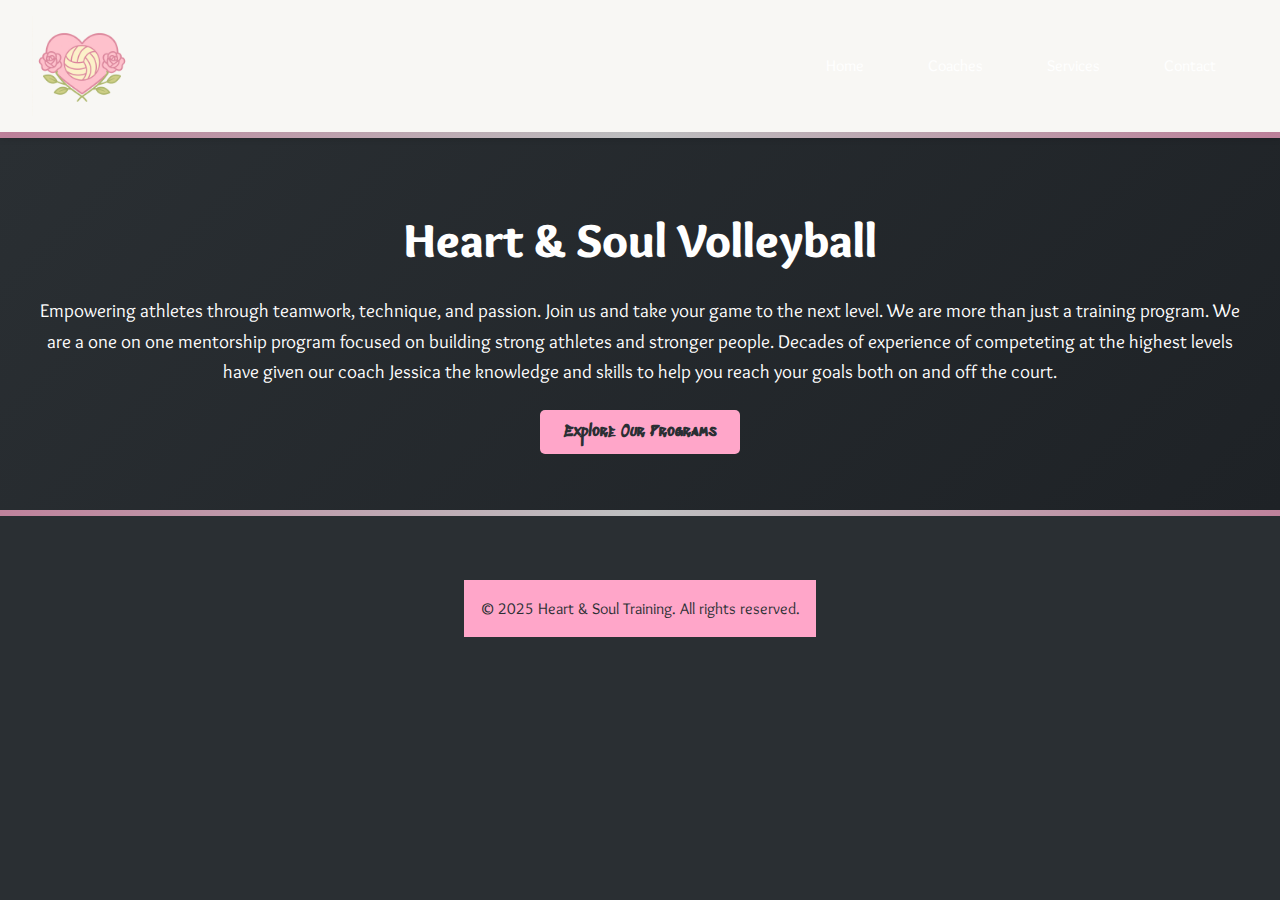
<file: index.html>
<!DOCTYPE html>
<html lang="en">
<head>
  <meta charset="UTF-8">
  <meta name="viewport" content="width=device-width, initial-scale=1.0">
  <title>Home | Heart & Soul Training</title>
  <link rel="stylesheet" href="css/styles.css">
</head>
<body>
  <header>
    <div class="logo" onclick="toggleMenu()">
      <img src="img/club_logo.png" alt="Club Logo">
      <span class="club-title"></span>
    </div>
    <nav id="dropdownMenu">
      <a href="index.html">Home</a>
      <a href="coaches.html">Coaches</a>
      <a href="services.html">Services</a>
      <a href="contact.html">Contact</a>
    </nav>
  </header>

  <hr class="section-divider">

  <main class="hero">
    <div class="hero-text">
      <h1>Heart & Soul Volleyball</h1>
      <p>
        Empowering athletes through teamwork, technique, and passion.
        Join us and take your game to the next level. We are more than
        just a training program. We are a one on one mentorship program
        focused on building strong athletes and stronger people. Decades
        of experience of competeting at the highest levels have given our
        coach Jessica the knowledge and skills to help you reach your
        goals both on and off the court.
      </p>
      <a href="services.html" class="btn-primary">Explore Our Programs</a>
    </div>
  </main>

  <hr class="section-divider">

  <footer>
    <p>&copy; 2025 Heart & Soul Training. All rights reserved.</p>
  </footer>

  <script src="js/script.js"></script>
</body>
</html>
</file>
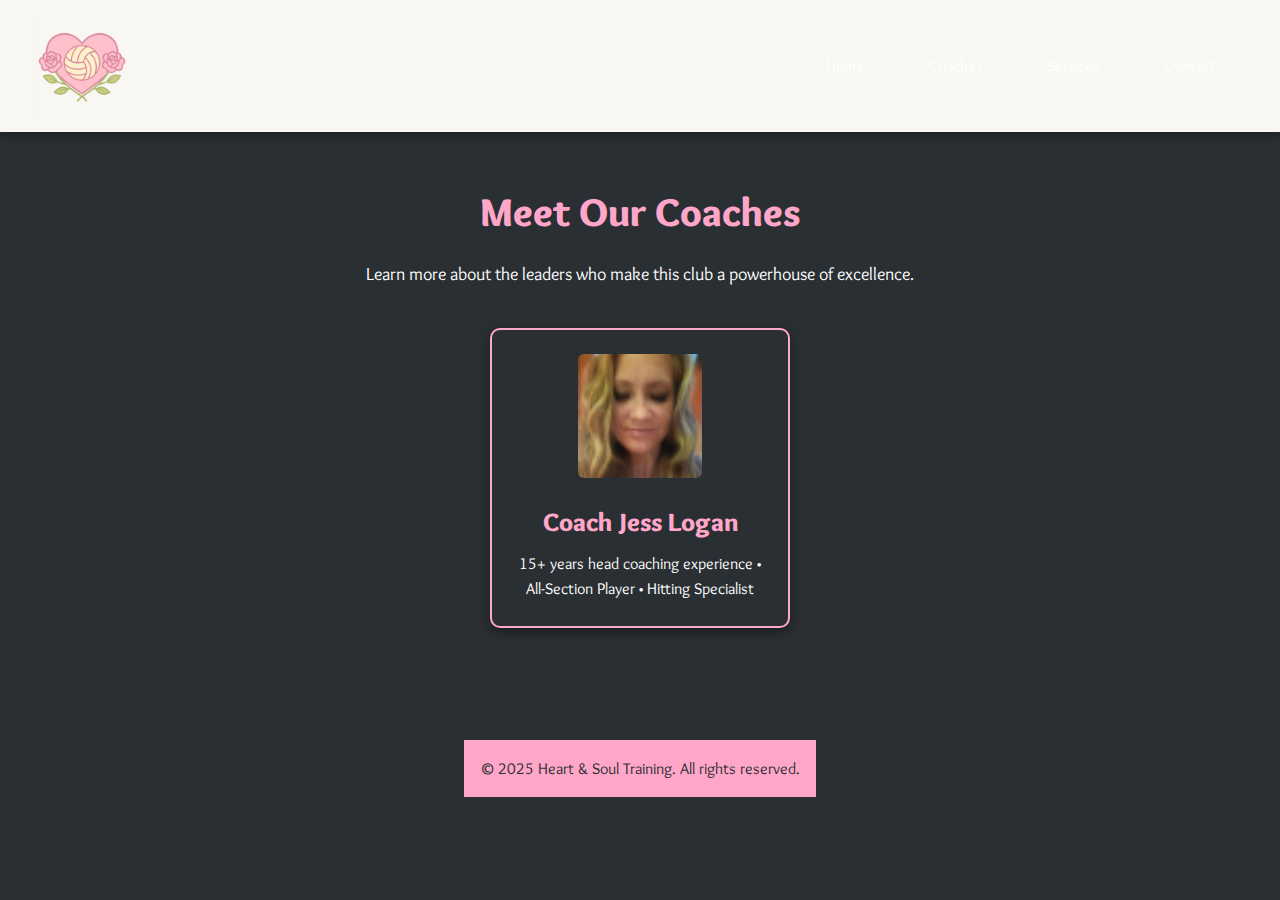
<file: coaches.html>
<!DOCTYPE html>
<html lang="en">
<head>
  <meta charset="UTF-8">
  <meta name="viewport" content="width=device-width, initial-scale=1.0">
  <title>Coaches | Heart & Soul Training</title>
  <link rel="stylesheet" href="css/styles.css">
  <link rel="stylesheet" href="css/coaches.css">
</head>
<body>
  <header>
    <div class="logo" onclick="toggleMenu()">
      <img src="img/club_logo.png" alt="Club Logo">
      <span class="club-title"></span>
    </div>
    <nav id="dropdownMenu">
      <a href="index.html">Home</a>
      <a href="coaches.html">Coaches</a>
      <a href="services.html">Services</a>
      <a href="contact.html">Contact</a>
    </nav>
  </header>

  <main class="coaches-container">
    <h2>Meet Our Coaches</h2>
    <p class="intro">
      Learn more about the leaders who make this club a powerhouse of excellence.
    </p>
    <div class="coach-cards">
      <a class="coach-card" href="coaches/coach1.html">
        <img src="img/coach1placeholder.png" alt="Coach Jess">
        <h3>Coach Jess Logan</h3>
        <p> 15+ years head coaching experience • All-Section Player • Hitting Specialist</p>
      </a>
      <!-- Coaches to come later
      <a class="coach-card" href="coaches/coach2.html">
        <img src="img/coach2placeholder.png" alt="Coach John">
        <h3>Coach John</h3>
        <p>Assistant Coach • Strength & Conditioning Specialist</p>
      </a>
      <a class="coach-card" href="coaches/coach3.html">
        <img src="img/coach3placeholder.png" alt="Coach Sarah">
        <h3>Coach Sarah</h3>
        <p>Defensive Specialist • Club Coach of the Year 2023</p>
      </a>
      <a class="coach-card" href="coaches/coach4.html">
        <img src="img/coach4placeholder.png" alt="Coach Stacey">
        <h3>Coach 4</h3>
        <p>Skills Trainer • USA Volleyball Certified</p>
      </a> -->
    </div>
  </main>

  <footer>
    <p>&copy; 2025 Heart & Soul Training. All rights reserved.</p>
  </footer>

  <script src="js/script.js"></script>
</body>
</html>
</file>
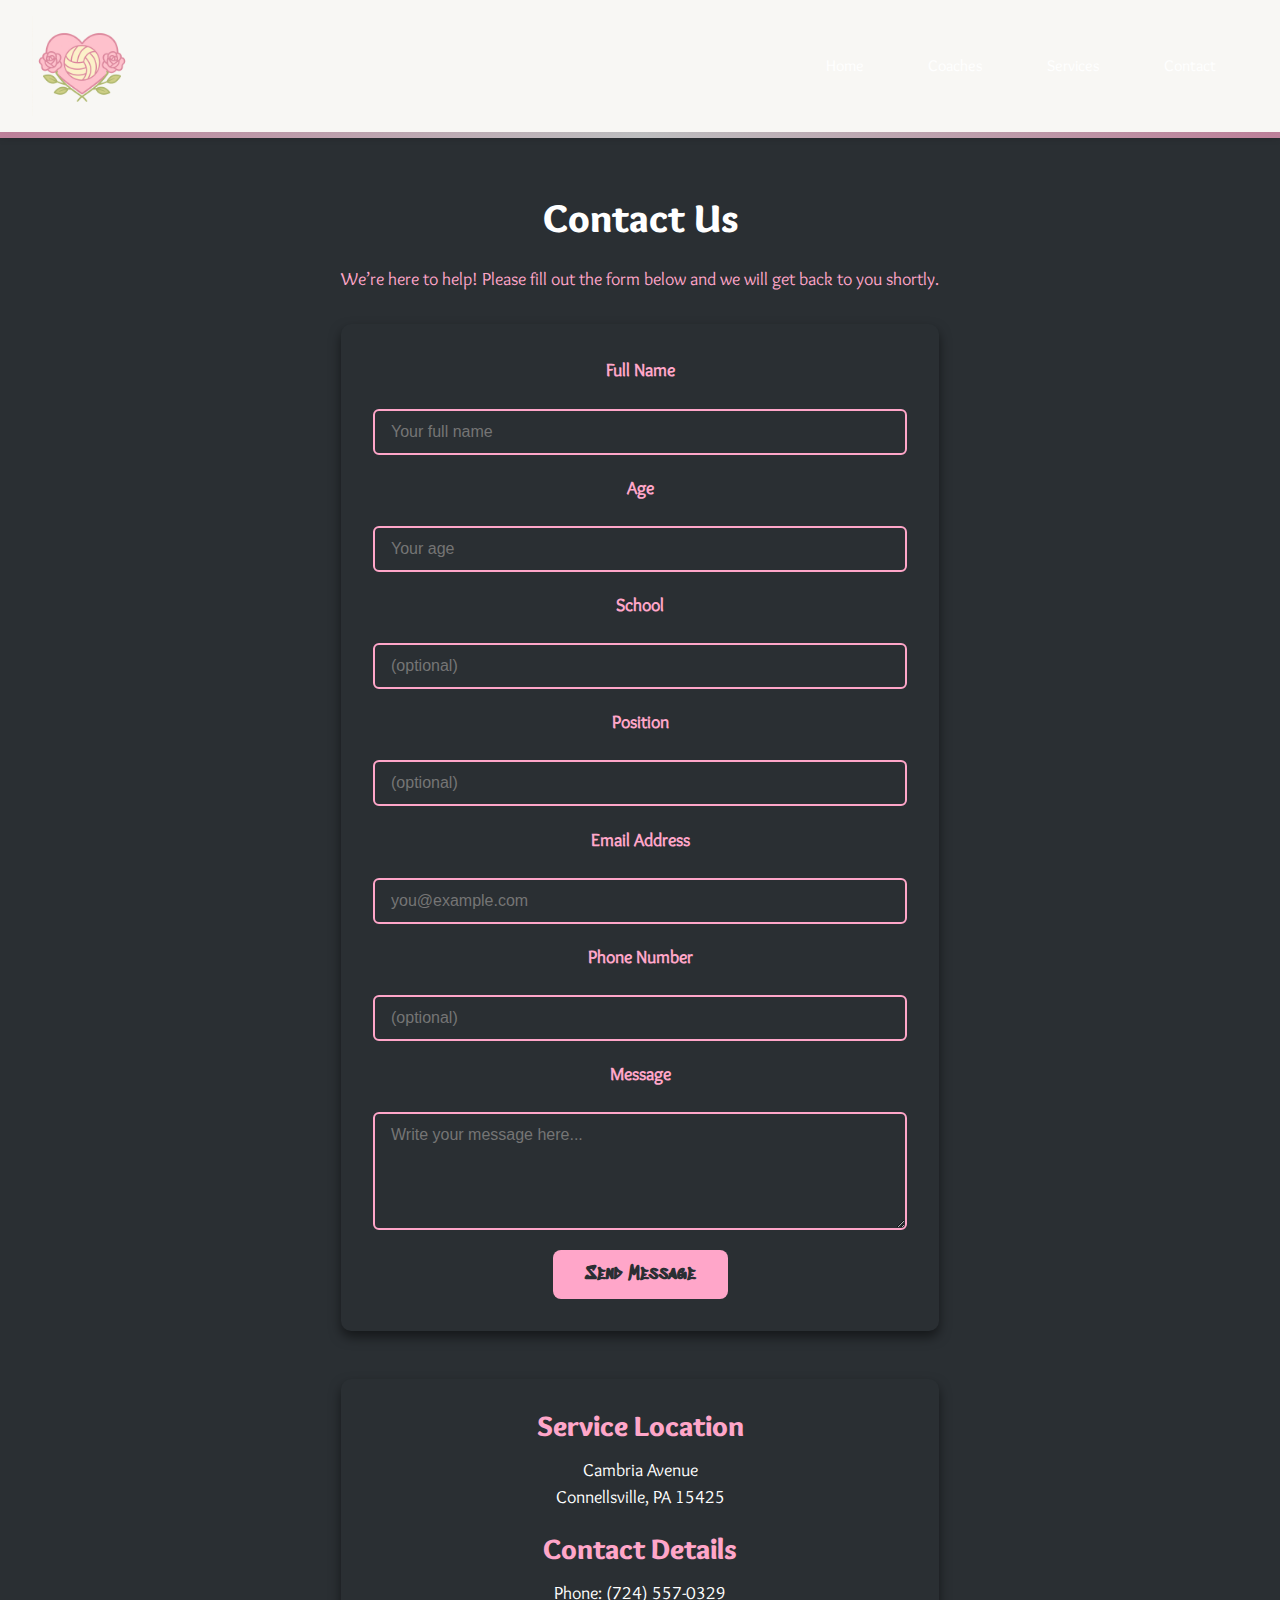
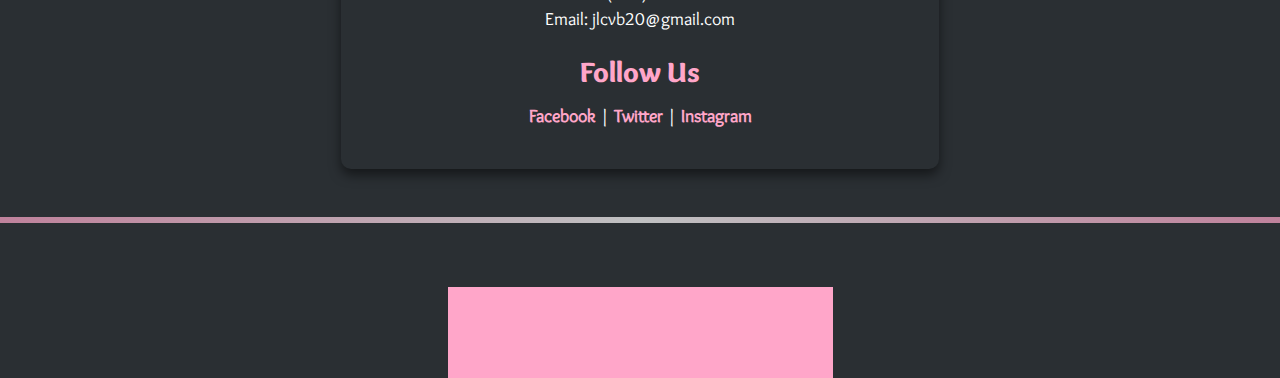
<file: contact.html>
<!DOCTYPE html>
<html lang="en">
<head>
  <meta charset="UTF-8">
  <meta name="viewport" content="width=device-width, initial-scale=1">
  <title>Contact | Heart & Soul Training</title>
  <link rel="stylesheet" href="css/styles.css">
  <link rel="stylesheet" href="css/contact.css">
</head>
<body>
  <header>
    <div class="logo" onclick="toggleMenu()">
      <img src="img/club_logo.png" alt="Club Logo">
      <span class="club-title"></span>
    </div>
    <nav id="dropdownMenu">
      <a href="index.html">Home</a>
      <a href="coaches.html">Coaches</a>
      <a href="services.html">Services</a>
      <a href="contact.html">Contact</a>
    </nav>
  </header>

  <hr class="section-divider">

  <main class="container">
    <h2>Contact Us</h2>
    <p>We’re here to help! Please fill out the form below and we will get back to you shortly.</p>

        <form class="contact-form" action="https://formsubmit.co/jlcvb20@gmail.com" method="POST" novalidate>
          <!-- Honeypot to block bots -->
          <input type="text" name="_honey" style="display:none">

          <!-- Disable CAPTCHA (optional) -->
          <input type="hidden" name="_captcha" value="false">

          <!-- Redirect after submit -->
          <input type="hidden" name="_next" value="https://matthewelijahlogan.github.io/Heart-Soul/thankyou.html">

          <label for="name">Full Name</label>
          <input type="text" id="name" name="name" placeholder="Your full name" required>

          <label for="age">Age</label>
          <input type="text" id="age" name="age" placeholder="Your age" required>

          <label for="school">School</label>
          <input type="text" id="school" name="school" placeholder="(optional)">

          <label for="position">Position</label>
          <input type="text" id="position" name="position" placeholder="(optional)">

          <label for="email">Email Address</label>
          <input type="email" id="email" name="email" placeholder="you@example.com" required>

          <label for="phone">Phone Number</label>
          <input type="tel" id="phone" name="phone" placeholder="(optional)">

          <label for="message">Message</label>
          <textarea id="message" name="message" rows="5" placeholder="Write your message here..." required></textarea>

          <button type="submit" class="btn-primary">Send Message</button>
        </form>


    <section class="contact-info">
      <h3>Service Location</h3>
      <p>Cambria Avenue<br>Connellsville, PA 15425</p>

      <h3>Contact Details</h3>
      <p>Phone: (724) 557-0329<br>Email: jlcvb20@gmail.com</p>

      <h3>Follow Us</h3>
      <p>
        <a href="#" aria-label="Facebook">Facebook</a> |
        <a href="#" aria-label="Twitter">Twitter</a> |
        <a href="#" aria-label="Instagram">Instagram</a>
      </p>
    </section>
  </main>

  <hr class="section-divider">

  <footer>
    <p>&copy; 2025 Heart & Soul Training. All rights reserved.</p>
  </footer>

  <script src="js/script.js"></script>
</body>
</html>
</file>
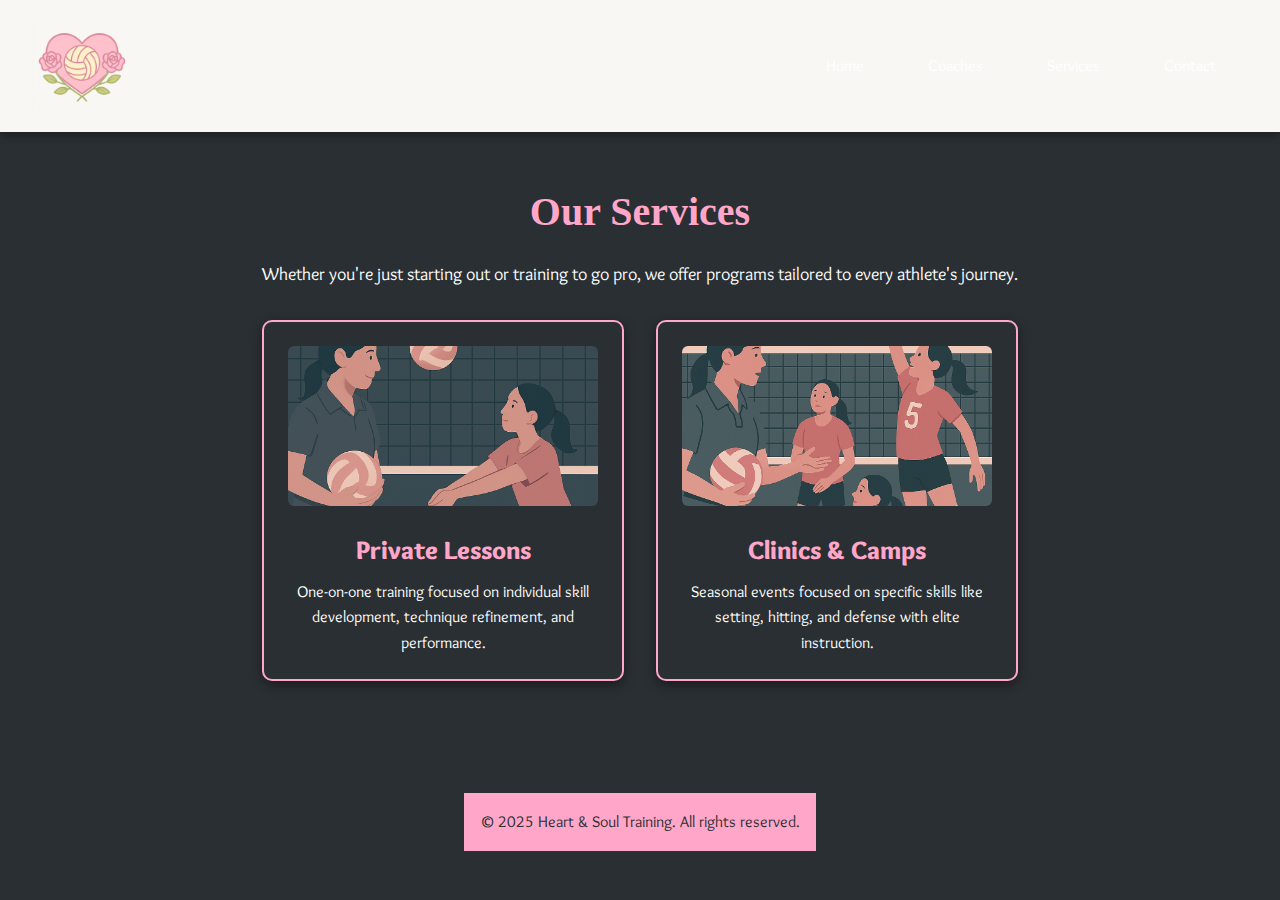
<file: services.html>
<!DOCTYPE html>
<html lang="en">
<head>
  <meta charset="UTF-8">
  <meta name="viewport" content="width=device-width, initial-scale=1.0">
  <title>Services | Heart & Soul Training</title>
  <link rel="stylesheet" href="css/styles.css">
  <link rel="stylesheet" href="css/services.css">
</head>
<body>
  <header>
    <div class="logo" onclick="toggleMenu()">
      <img src="img/club_logo.png" alt="Club Logo">
      <span class="club-title"></span>
    </div>
    <nav id="dropdownMenu">
      <a href="index.html">Home</a>
      <a href="coaches.html">Coaches</a>
      <a href="services.html">Services</a>
      <a href="contact.html">Contact</a>
    </nav>
  </header>

  <main class="services-section">
    <h2>Our Services</h2>
    <p class="intro">Whether you're just starting out or training to go pro, we offer programs tailored to every athlete's journey.</p>

  <div class="service-cards">

    <!--
    <a href="services/tournament.html" class="service-card">
      <img src="img/tournament_placeholder.png" alt="Tournament Play">
      <h3>Tournament Teams</h3>
      <p>Compete in regional and national tournaments with dedicated team practices and travel opportunities.</p>
    </a>
    -->

    <a href="services/private_lessons.html" class="service-card">
      <img src="img/private_lessons_placeholder.png" alt="Private Lessons">
      <h3>Private Lessons</h3>
      <p>One-on-one training focused on individual skill development, technique refinement, and performance.</p>
    </a>

    <a href="services/clinics.html" class="service-card">
      <img src="img/clinics_placeholder.png" alt="Clinics & Camps">
      <h3>Clinics & Camps</h3>
      <p>Seasonal events focused on specific skills like setting, hitting, and defense with elite instruction.</p>
    </a>

    <!--
    <a href="services/youth_programs.html" class="service-card">
      <img src="img/youth_program_placeholder.png" alt="Youth Programs">
      <h3>Youth Programs</h3>
      <p>Introductory volleyball programs designed for younger athletes to build a strong foundation in the sport.</p>
    </a>


    <a href="services/strength_conditioning.html" class="service-card">
      <img src="img/fitness_placeholder.png" alt="Conditioning & Strength">
      <h3>Strength & Conditioning</h3>
      <p>Improve athletic performance, prevent injury, and maximize agility, endurance, and explosiveness.</p>
    </a>
    -->

  </div>

  </main>

  <footer>
    <p>&copy; 2025 Heart & Soul Training. All rights reserved.</p>
  </footer>

  <script src="js/script.js"></script>
</body>
</html>
</file>
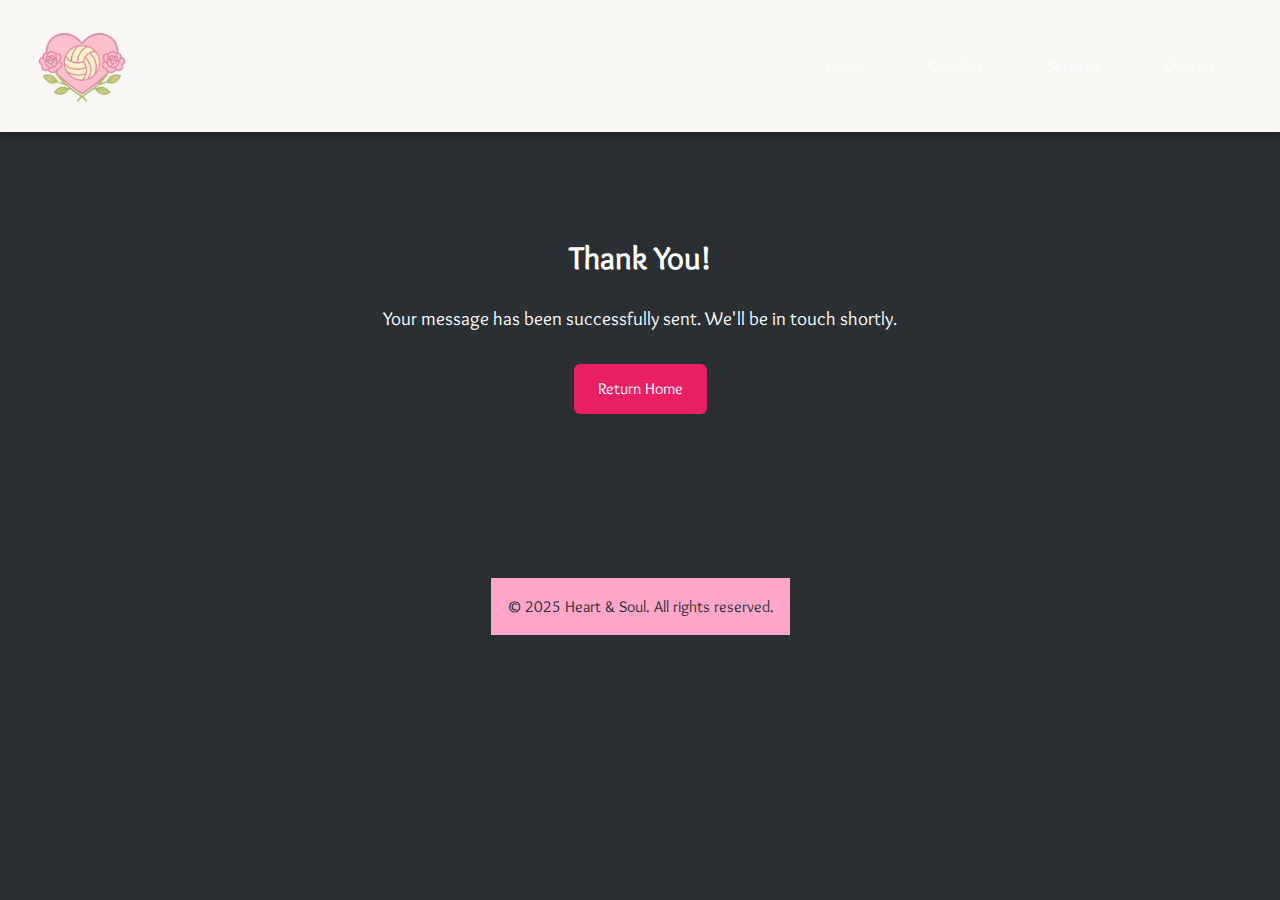
<file: thankyou.html>
<!DOCTYPE html>
<html lang="en">
<head>
  <meta charset="UTF-8" />
  <meta name="viewport" content="width=device-width, initial-scale=1" />
  <title>Thank You | Heart & Soul Training</title>
  <link rel="stylesheet" href="../css/styles.css" />
</head>
<body>
  <header>
    <div class="logo" onclick="toggleMenu()">
      <img src="../img/club_logo.png" alt="Club Logo" />
      <span class="club-title"></span>
    </div>
    <nav id="dropdownMenu">
      <a href="../index.html">Home</a>
      <a href="../coaches.html">Coaches</a>
      <a href="../services.html">Services</a>
      <a href="../contact.html">Contact</a>
    </nav>
  </header>

  <main>
    <div style="max-width: 600px; margin: 100px auto; text-align: center;">
      <h1 style="color: #FFFFFF; margin-bottom: 20px;">Thank You!</h1>
      <p style="font-size: 1.2rem; margin-bottom: 30px;">
        Your message has been successfully sent. We'll be in touch shortly.
      </p>
      <a href="../index.html"
         style="display: inline-block; padding: 12px 24px; background-color: #e91e63; color: #fff; text-decoration: none; border-radius: 6px; transition: background-color 0.3s ease;">
         Return Home
      </a>
    </div>
  </main>

  <footer>
    <p>&copy; 2025 Heart & Soul. All rights reserved.</p>
  </footer>

  <script src="../js/script.js"></script>
</body>
</html>
</file>
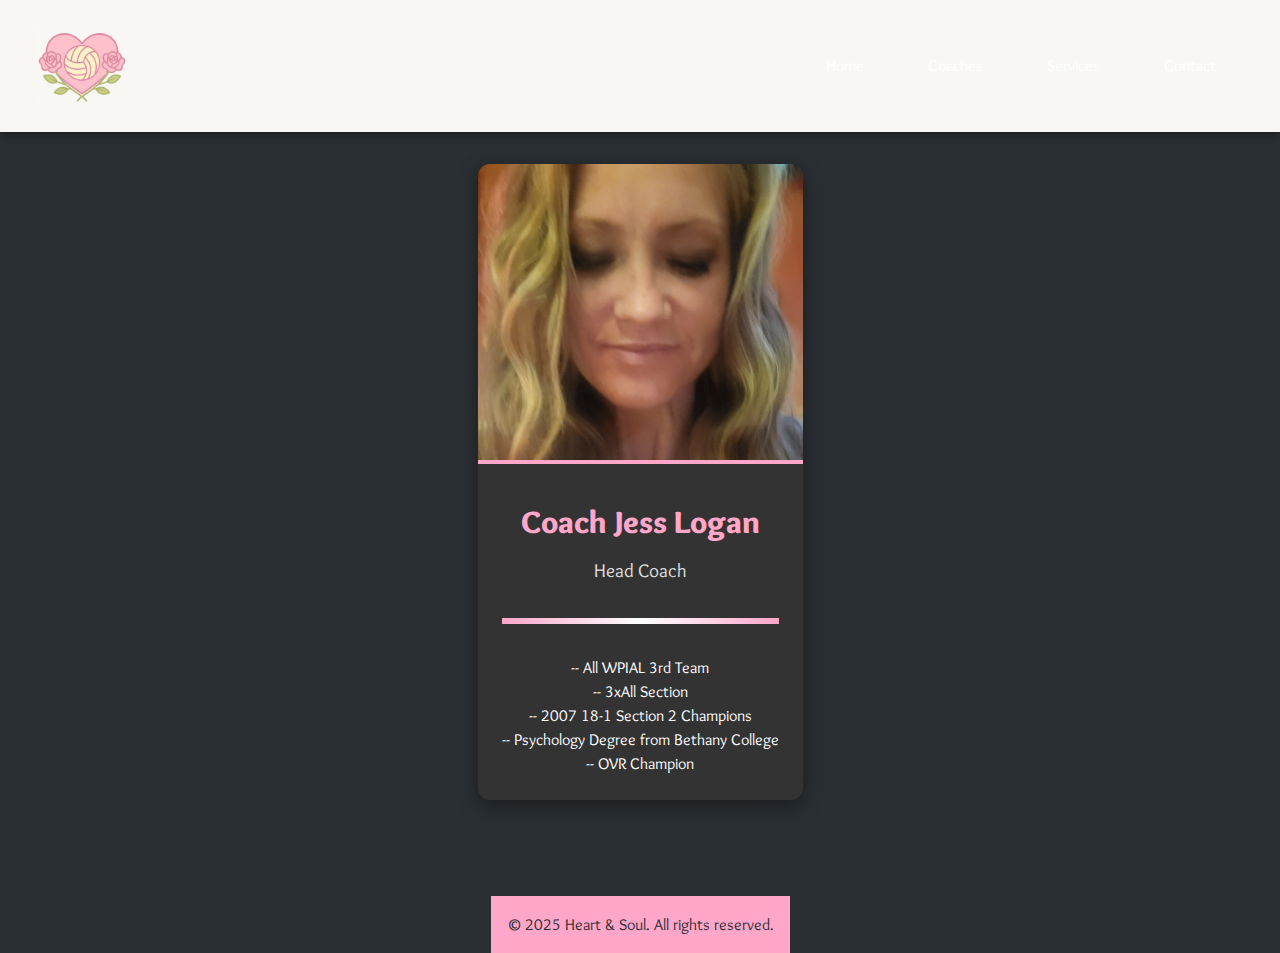
<file: coaches/coach1.html>
<!DOCTYPE html>
<html lang="en">
<head>
  <meta charset="UTF-8">
  <meta name="viewport" content="width=device-width, initial-scale=1.0">
  <title>Coach Jess | Heart & Soul</title>
  <link rel="stylesheet" href="coaches.css">
  <link rel="stylesheet" href="../css/styles.css">
</head>
<body>
  <header>
    <div class="logo" onclick="toggleMenu()">
      <img src="../img/club_logo.png" alt="Club Logo">
      <span class="club-title"></span>
    </div>
      <nav id="dropdownMenu">
        <a href="../index.html">Home</a>
        <a href="../coaches.html">Coaches</a>
        <a href="../services.html">Services</a>
        <a href="../contact.html">Contact</a>
      </nav>
  </header>

  <div class="coach-container">
    <div class="coach-card">
      <img src="../img/coach1.png" alt="Coach Jess">
      <div class="coach-info">
        <h2 class="coach-name">Coach Jess Logan</h2>
        <p class="coach-role">Head Coach</p>
        <hr class="coach-divider">
        <p class="coach-bio">
          -- All WPIAL 3rd Team <br>
          -- 3xAll Section <br>
          -- 2007 18-1 Section 2 Champions <br>
          -- Psychology Degree from Bethany College <br>
          -- OVR Champion
        </p>
      </div>
    </div>
  </div>

  <footer>
    <p>&copy; 2025 Heart & Soul. All rights reserved.</p>
  </footer>

  <script src="../js/script.js"></script>
</body>
</html>
</file>
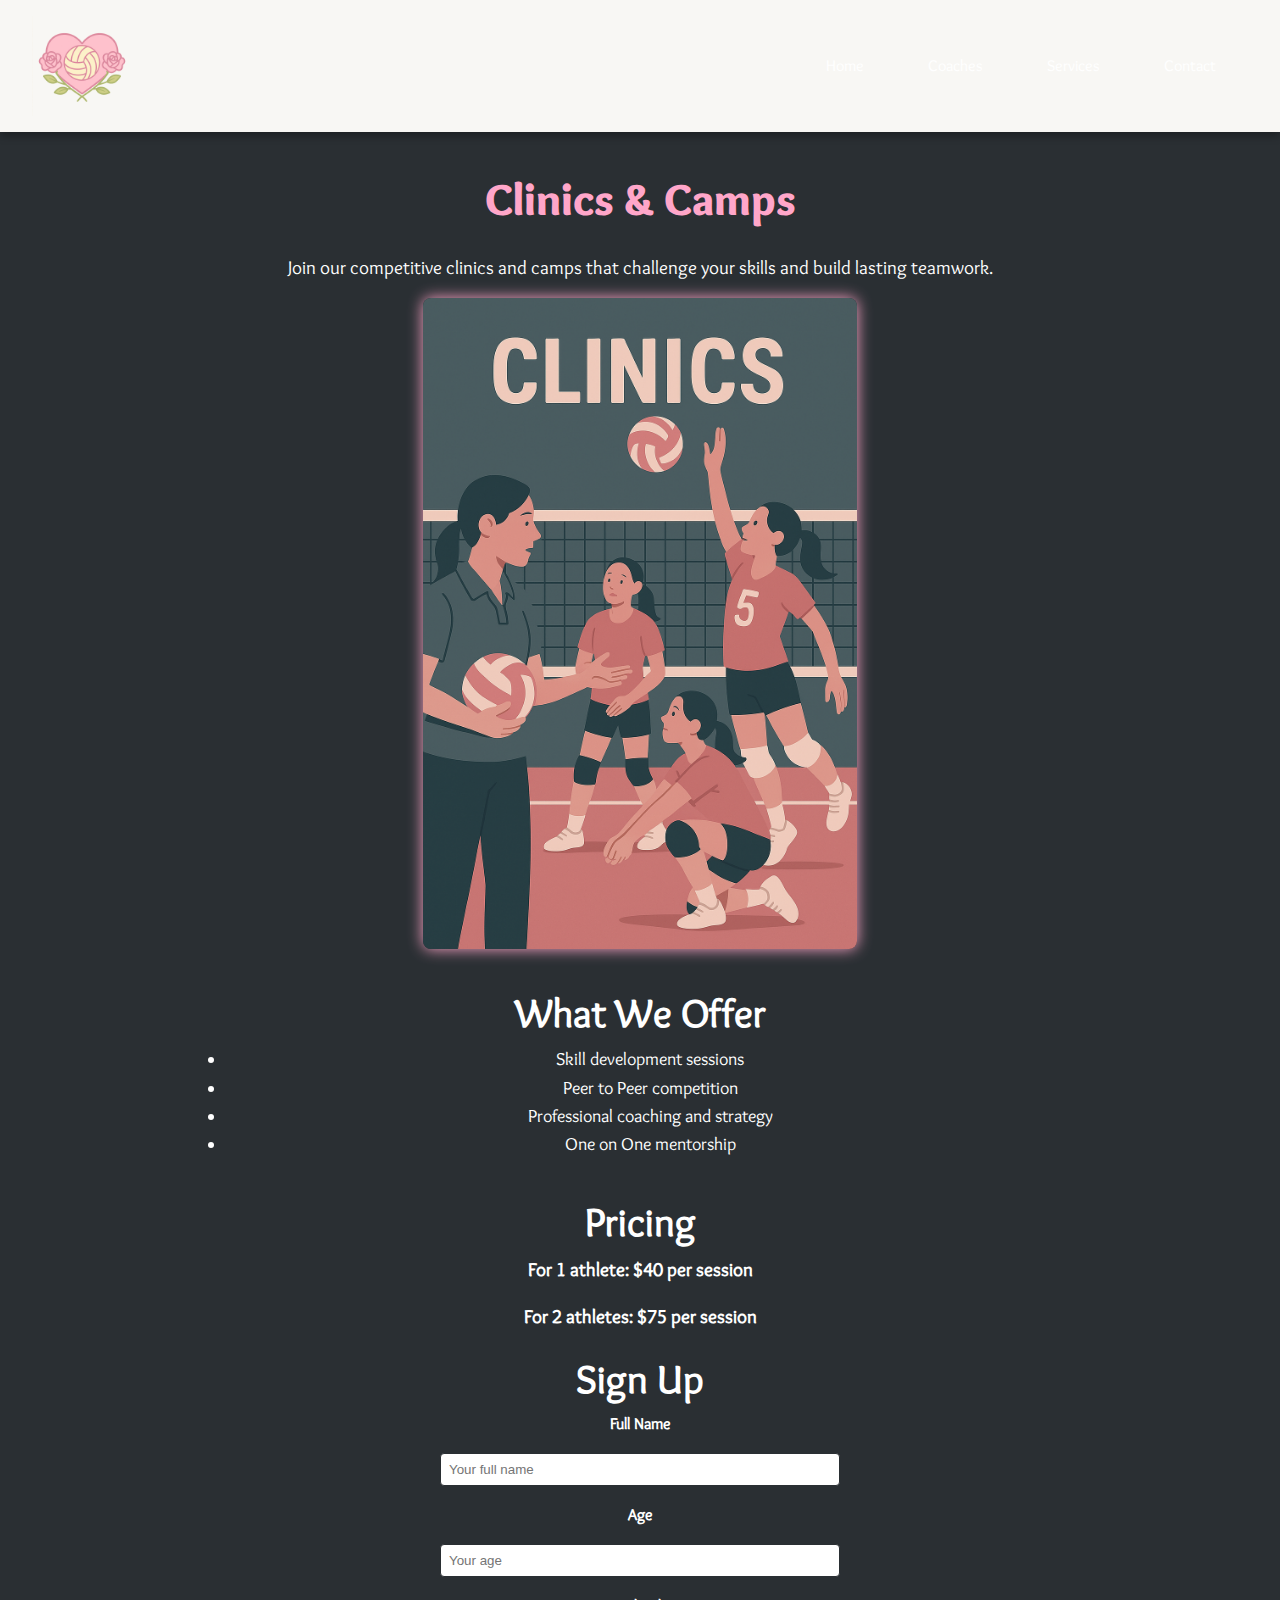
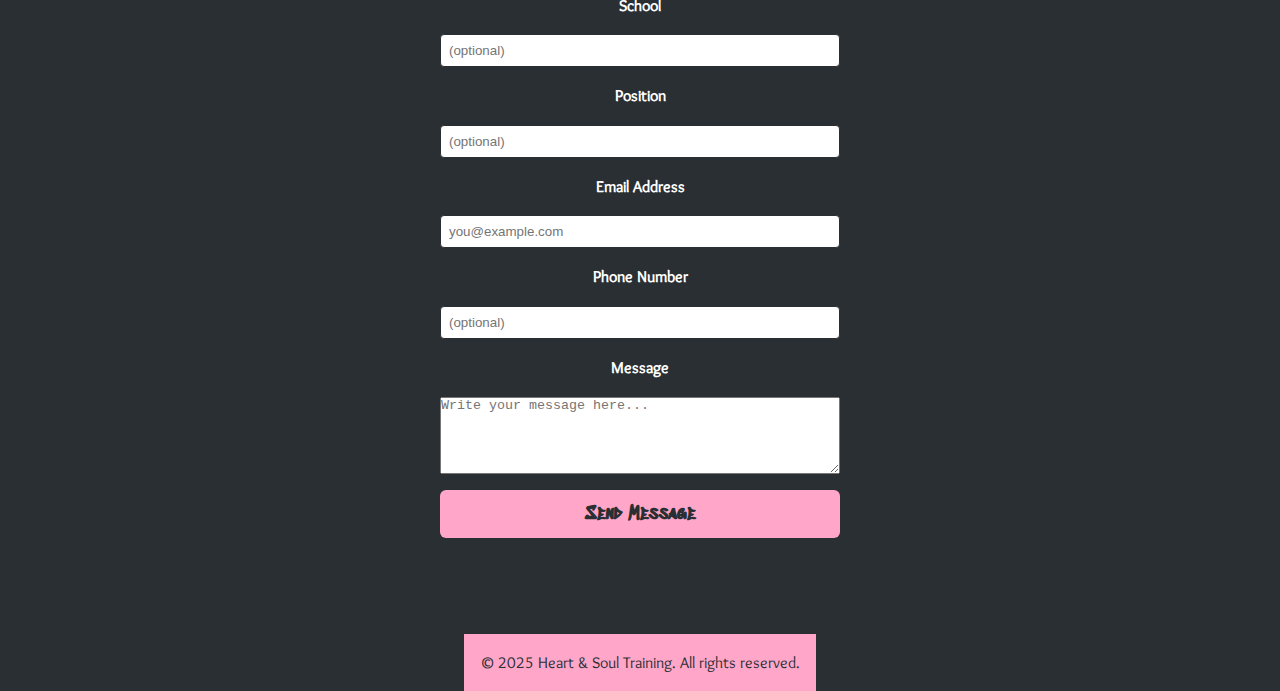
<file: services/clinics.html>
<!DOCTYPE html>
<html lang="en">
<head>
  <meta charset="UTF-8" >
  <meta name="viewport" content="width=device-width, initial-scale=1">
  <title>Clinics & Camps | Heart & Soul Training</title>
  <link rel="stylesheet" href="../css/styles.css">
  <link rel="stylesheet" href="services_css/clinics_camps.css">
</head>
<body>
  <header>
    <div class="logo" onclick="toggleMenu()">
      <img src="../img/club_logo.png" alt="Club Logo">
      <span class="club-title"></span>
    </div>
    <nav id="dropdownMenu">
      <a href="../index.html">Home</a>
      <a href="../coaches.html">Coaches</a>
      <a href="../services.html">Services</a>
      <a href="../contact.html">Contact</a>
    </nav>
  </header>

  <main class="service-container">
    <h1>Clinics & Camps</h1>

    <section class="service-description">
      <p>
        Join our competitive clinics and camps that challenge your skills and build lasting teamwork.
      </p>
      <img src="../img/clinics_placeholder.png" alt="Clinics & Camps">
    </section>

    <section class="service-details">
      <h2>What We Offer</h2>
      <ul>
        <li>Skill development sessions</li>
        <li>Peer to Peer competition</li>
        <li>Professional coaching and strategy</li>
        <li>One on One mentorship</li>
      </ul>
    </section>

    <section class="service-pricing">
      <h2>Pricing</h2>
      <p>For 1 athlete: $40 per session</p>
      <p>For 2 athletes: $75 per session</p>
    </section>

    <section class="service-signup">
      <h2>Sign Up</h2>
        <form class="contact-form" action="https://formsubmit.co/jlcvb20@gmail.com" method="POST" novalidate>
          <!-- Honeypot to block bots -->
          <input type="text" name="_honey" style="display:none">

          <!-- Disable CAPTCHA (optional) -->
          <input type="hidden" name="_captcha" value="false">

          <!-- Redirect after submit -->
          <input type="hidden" name="_next" value="https://matthewelijahlogan.github.io/Heart-Soul/thankyou.html">

          <label for="name">Full Name</label>
          <input type="text" id="name" name="name" placeholder="Your full name" required>

          <label for="age">Age</label>
          <input type="text" id="age" name="age" placeholder="Your age" required>

          <label for="school">School</label>
          <input type="text" id="school" name="school" placeholder="(optional)">

          <label for="position">Position</label>
          <input type="text" id="position" name="position" placeholder="(optional)">

          <label for="email">Email Address</label>
          <input type="email" id="email" name="email" placeholder="you@example.com" required>

          <label for="phone">Phone Number</label>
          <input type="tel" id="phone" name="phone" placeholder="(optional)">

          <label for="message">Message</label>
          <textarea id="message" name="message" rows="5" placeholder="Write your message here..." required></textarea>

          <button type="submit" class="btn-primary">Send Message</button>
        </form>
    </section>
  </main>

  <footer>
    <p>&copy; 2025 Heart & Soul Training. All rights reserved.</p>
  </footer>

  <script src="../js/script.js"></script>
</body>
</html>
</file>
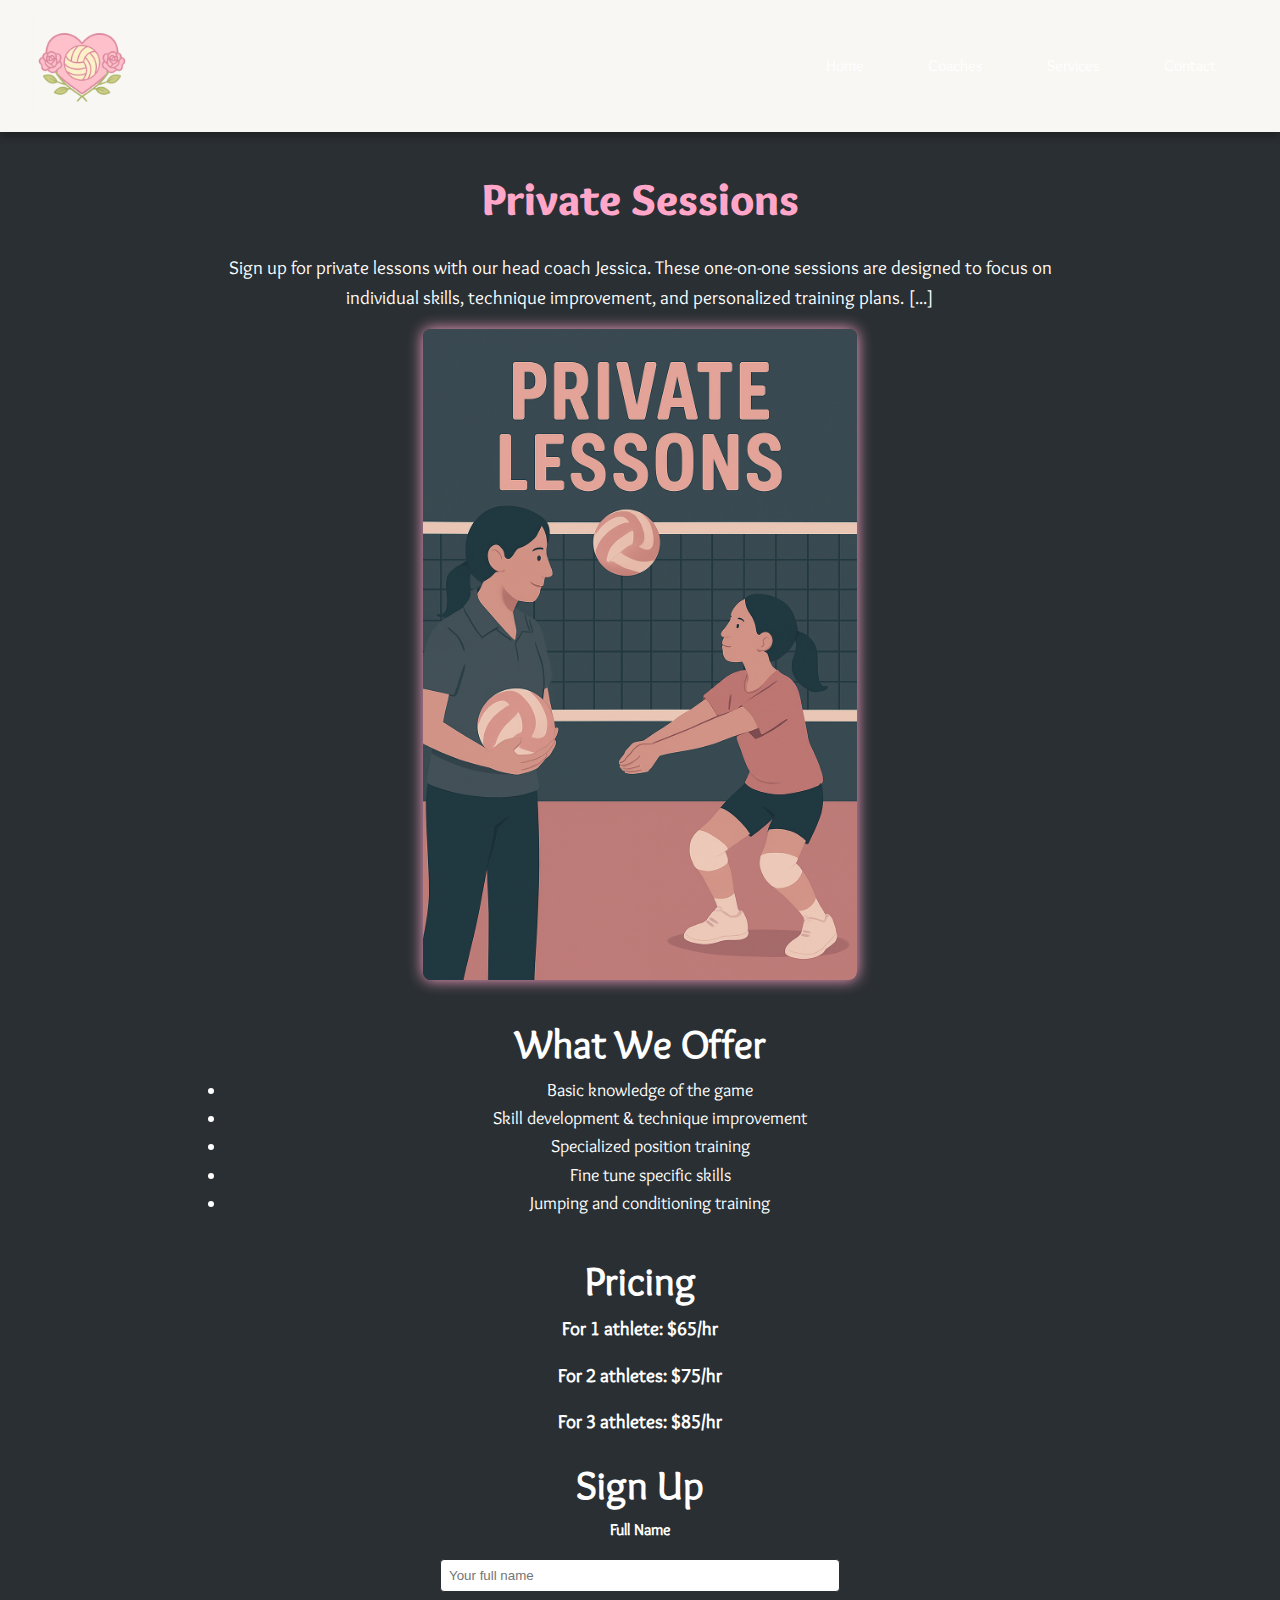
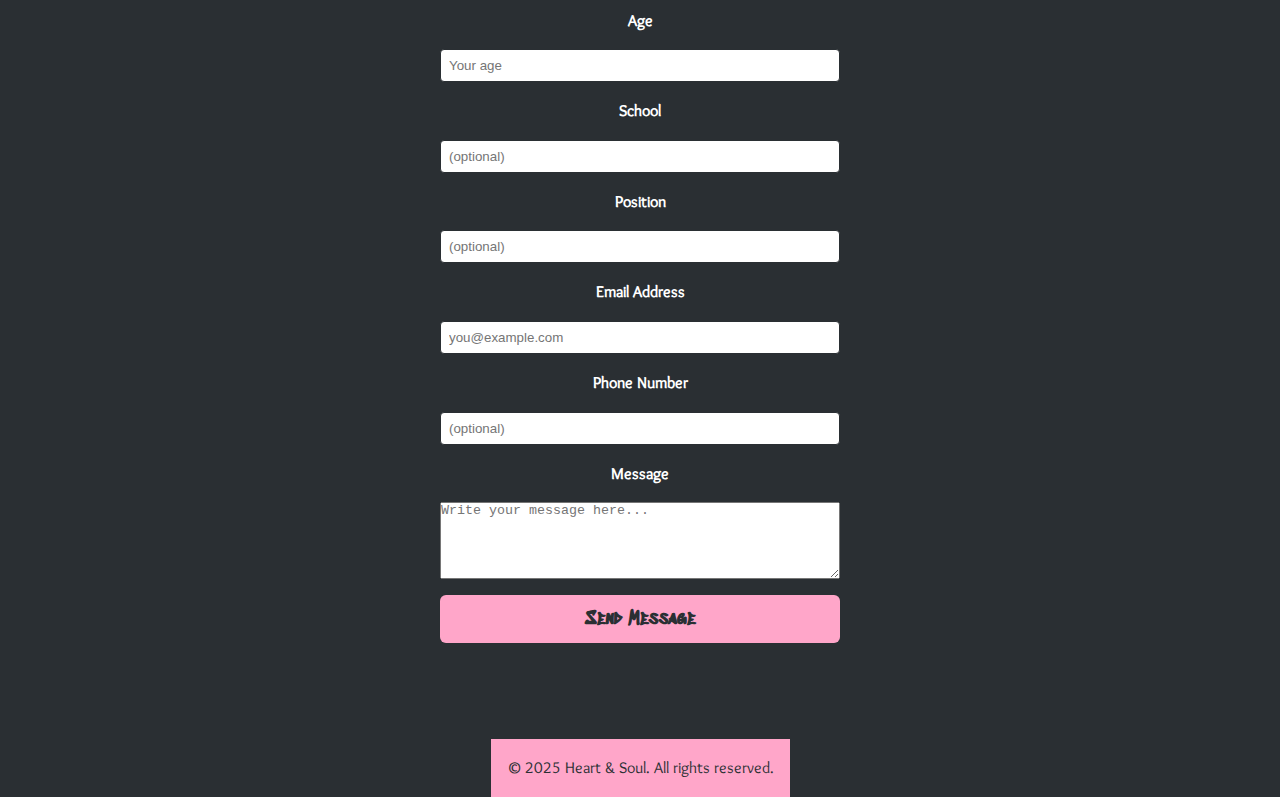
<file: services/private_lessons.html>
<!DOCTYPE html>
<html lang="en">
<head>
  <meta charset="UTF-8">
  <meta name="viewport" content="width=device-width, initial-scale=1">
  <title>Private Lessons | Heart & Soul Training</title>
  <link rel="stylesheet" href="../css/styles.css">
  <link rel="stylesheet" href="services_css/private_lessons.css">
</head>
<body>
  <header>
    <div class="logo" onclick="toggleMenu()">
      <img src="../img/club_logo.png" alt="Club Logo">
      <span class="club-title"></span>
    </div>
    <nav id="dropdownMenu">
      <a href="../index.html">Home</a>
      <a href="../coaches.html">Coaches</a>
      <a href="../services.html">Services</a>
      <a href="../contact.html">Contact</a>
    </nav>
  </header>

  <main class="service-container">
    <h1>Private Sessions</h1>

    <section class="service-description">
      <p>
        Sign up for private lessons with our head coach Jessica. These one-on-one sessions are designed to focus on individual skills, technique improvement, and personalized training plans. [...]
      </p>
      <img src="../img/private_lessons_placeholder.png" alt="Private Lessons">
    </section>

    <section class="service-details">
      <h2>What We Offer</h2>
      <ul>
        <li>Basic knowledge of the game</li>
        <li>Skill development & technique improvement</li>
        <li>Specialized position training</li>
        <li>Fine tune specific skills</li>
        <li>Jumping and conditioning training</li>
      </ul>
    </section>

    <section class="service-pricing">
      <h2>Pricing</h2>
      <p>For 1 athlete: $65/hr</p>
      <p>For 2 athletes: $75/hr</p>
      <p>For 3 athletes: $85/hr</p>
    </section>

    <section class="service-signup">
      <h2>Sign Up</h2>
        <form class="contact-form" action="https://formsubmit.co/jlcvb20@gmail.com" method="POST" novalidate>
          <!-- Honeypot to block bots -->
          <input type="text" name="_honey" style="display:none">

          <!-- Disable CAPTCHA (optional) -->
          <input type="hidden" name="_captcha" value="false">

          <!-- Redirect after submit -->
          <input type="hidden" name="_next" value="https://matthewelijahlogan.github.io/Heart-Soul/thankyou.html">

          <label for="name">Full Name</label>
          <input type="text" id="name" name="name" placeholder="Your full name" required>

          <label for="age">Age</label>
          <input type="text" id="age" name="age" placeholder="Your age" required>

          <label for="school">School</label>
          <input type="text" id="school" name="school" placeholder="(optional)">

          <label for="position">Position</label>
          <input type="text" id="position" name="position" placeholder="(optional)">

          <label for="email">Email Address</label>
          <input type="email" id="email" name="email" placeholder="you@example.com" required>

          <label for="phone">Phone Number</label>
          <input type="tel" id="phone" name="phone" placeholder="(optional)">

          <label for="message">Message</label>
          <textarea id="message" name="message" rows="5" placeholder="Write your message here..." required></textarea>

          <button type="submit" class="btn-primary">Send Message</button>
        </form>
    </section>
  </main>

  <footer>
    <p>&copy; 2025 Heart & Soul. All rights reserved.</p>
  </footer>

  <script src="../js/script.js"></script>
</body>
</html>
</file>
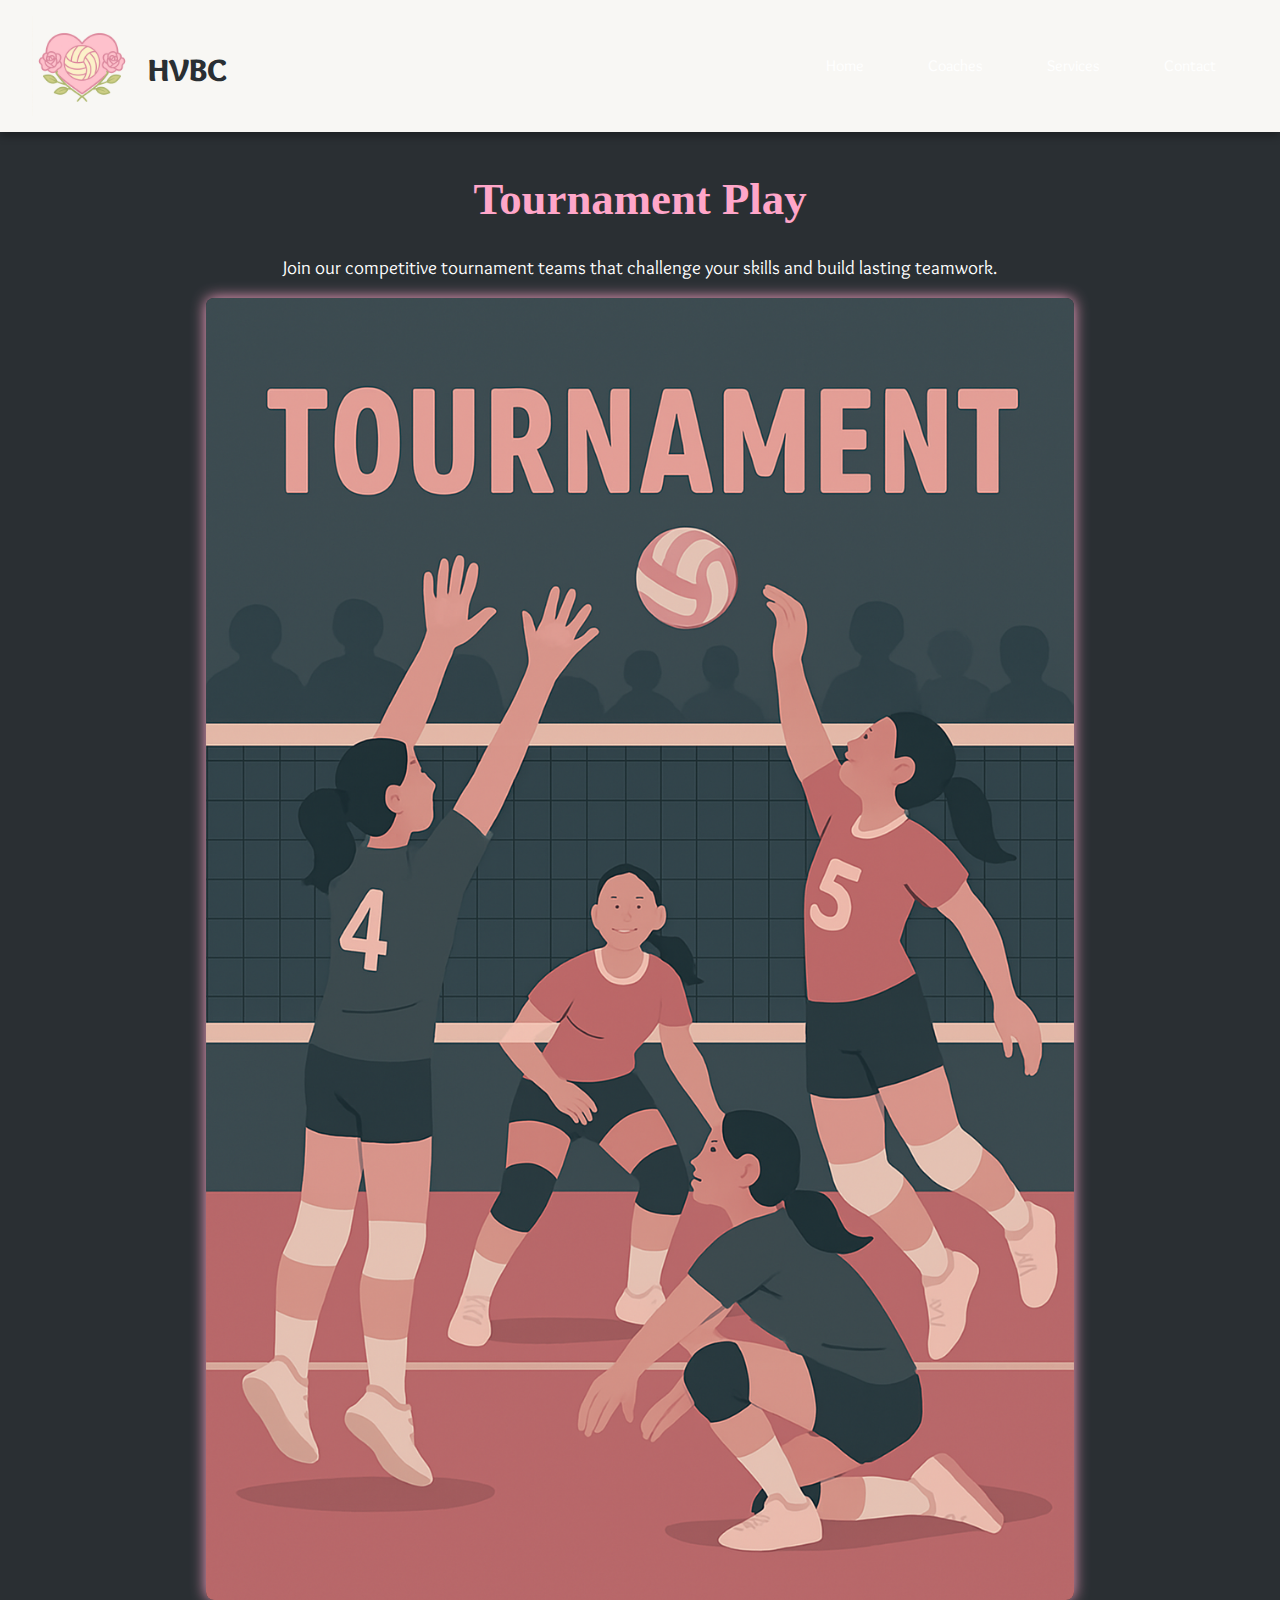
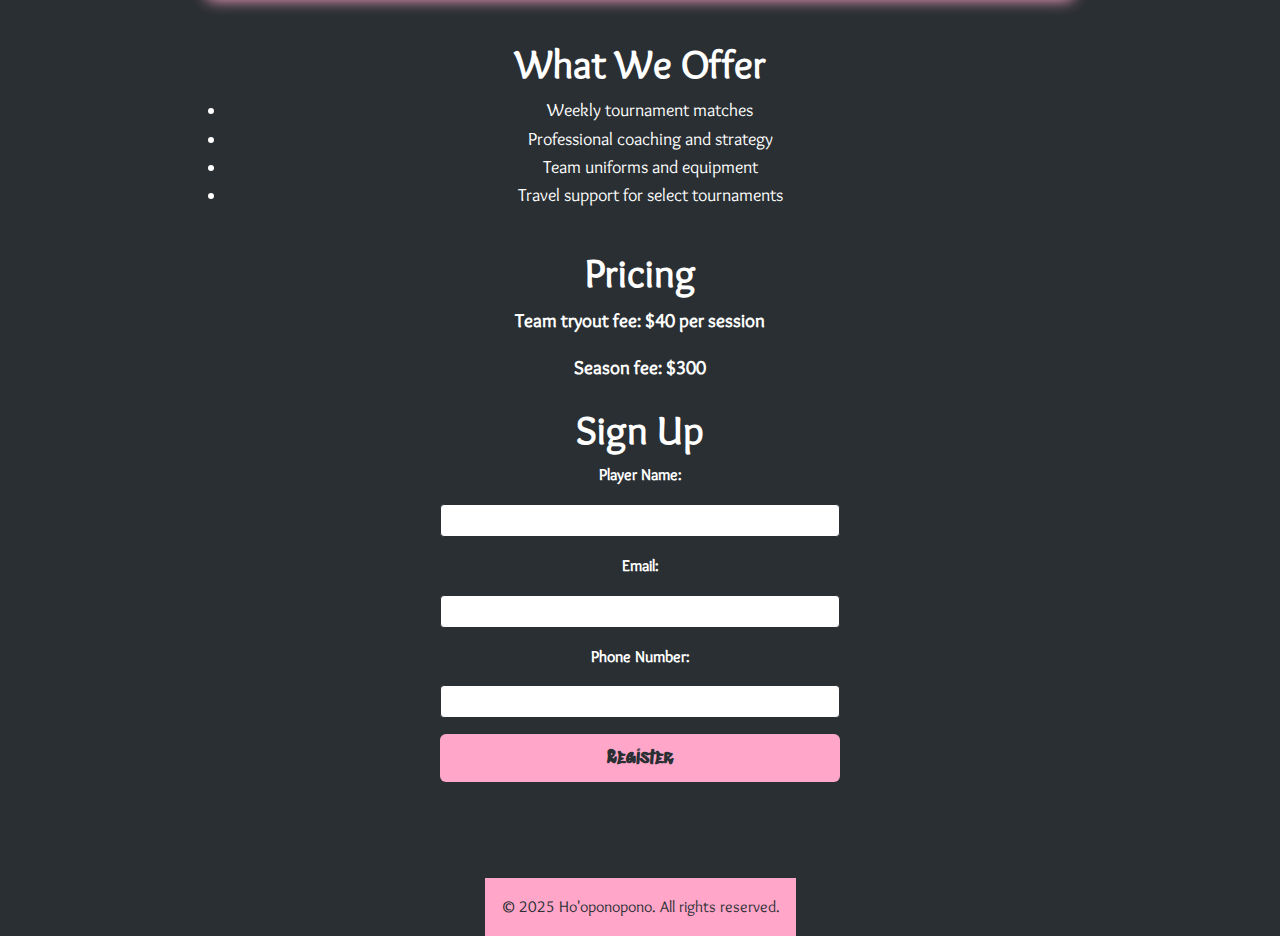
<file: services/tournament.html>
<!DOCTYPE html>
<html lang="en">
<head>
  <meta charset="UTF-8">
  <meta name="viewport" content="width=device-width, initial-scale=1">
  <title>Tournament Play | Ho'oponopono</title>
  <link rel="stylesheet" href="../css/styles.css">
  <link rel="stylesheet" href="services_css/tournament.css">
</head>
<body>
  <header>
    <div class="logo" onclick="toggleMenu()">
      <img src="../img/club_logo.png" alt="Club Logo">
      <span class="club-title">HVBC</span>
    </div>
    <nav id="dropdownMenu">
      <a href="../index.html">Home</a>
      <a href="../coaches.html">Coaches</a>
      <a href="../services.html">Services</a>
      <a href="../contact.html">Contact</a>
    </nav>
  </header>

  <main class="service-container">
    <h1>Tournament Play</h1>

    <section class="service-description">
      <p>
        Join our competitive tournament teams that challenge your skills and build lasting teamwork.
      </p>
      <img src="../img/tournament_placeholder.png" alt="Tournament Play">
    </section>

    <section class="service-details">
      <h2>What We Offer</h2>
      <ul>
        <li>Weekly tournament matches</li>
        <li>Professional coaching and strategy</li>
        <li>Team uniforms and equipment</li>
        <li>Travel support for select tournaments</li>
      </ul>
    </section>

    <section class="service-pricing">
      <h2>Pricing</h2>
      <p>Team tryout fee: $40 per session</p>
      <p>Season fee: $300</p>
    </section>

    <section class="service-signup">
      <h2>Sign Up</h2>
      <form id="signupForm">
        <label for="playerName">Player Name:</label>
        <input type="text" id="playerName" name="playerName" required>

        <label for="email">Email:</label>
        <input type="email" id="email" name="email" required>

        <label for="phone">Phone Number:</label>
        <input type="tel" id="phone" name="phone" required>

        <button type="submit">Register</button>
      </form>
    </section>
  </main>

  <footer>
    <p>&copy; 2025 Ho'oponopono. All rights reserved.</p>
  </footer>

  <script src="../js/script.js"></script>
</body>
</html>
</file>
<file: css/styles.css>
:root {
  --gunmetal: #2a2f33;
  --pink: #ffa6c9;
  --white: #ffffff;
  --off_white:#F8F7F4;
  --accent: #ff5fa2;
}

* {
  margin: 0;
  padding: 0;
  box-sizing: border-box;
}

@font-face {
  font-family: 'Overlock Bold';
  src: url('../fonts/Overlock-Black.ttf') format('truetype');
}

@font-face {
  font-family: 'Sedgwick Ave Display';
  src: url('../fonts/SedgwickAveDisplay-Regular.ttf') format('truetype');
}

@font-face {
  font-family: 'Overlock';
  src: url('../fonts/Overlock-Regular.ttf') format('truetype');
}

body {
  font-family: 'Overlock', sans-serif;
  background-color: var(--gunmetal);
  color: var(--white);
  line-height: 1.6;
  display: flex;
  flex-direction: column;
  align-items: center;
  justify-content: center;
  text-align: center;
}

header {
  width: 100%;
  height:10%;
  background-color: var(--off_white);
  color: var(--gunmetal);
  padding: 1rem 2rem;
  display: flex;
  flex-direction: column;
  align-items: center;
  box-shadow: 0 4px 8px rgba(0, 0, 0, 0.3);
  position: relative;
  text-align: center;
}

.logo {
  cursor: pointer;
  display: flex;
  flex-direction: column;
  align-items: center;
}

.logo img {
  height: 100%;
  width: auto;
  max-height: 100px;
  object-fit: contain;
  animation: fadeSlideDown 1s ease-out;
}

.club-title {
  font-size: 2rem;
  font-family: 'Overlock Bold', cursive;
  font-weight: bold;
  margin-top: 0.5rem;
  animation: fadeSlideDown 1.2s ease-out;
}

nav {
  position: absolute;
  top: 100%;
  left: 50%;
  transform: translateX(-50%);
  background-color: var(--pink);
  display: none;
  flex-direction: column;
  width: 200px;
  box-shadow: 0 4px 8px rgba(0, 0, 0, 0.3);
  z-index: 1000;
}

nav.show {
  display: flex;
}

nav a {
  color: var(--gunmetal);
  text-decoration: none;
  padding: 1rem;
  border-bottom: 1px solid var(--gunmetal);
  text-align: center;
  transition: all 0.2s ease;
}

nav a:hover {
  background-color: var(--white);
  color: var(--accent);
}

.hero {
  padding: 4rem 2rem;
  background: linear-gradient(135deg, var(--gunmetal), #1e2226);
}

.hero-text h1 {
  font-size: 3rem;
  margin-bottom: 1rem;
  font-family: 'Overlock Bold', cursive;
}

.hero-text p {
  font-size: 1.2rem;
  margin-bottom: 2rem;
}

.btn-primary {
  padding: 0.75rem 1.5rem;
  background-color: var(--pink);
  color: var(--gunmetal);
  font-family: 'Sedgwick Ave Display', cursive;
  border: none;
  border-radius: 5px;
  font-weight: bold;
  text-decoration: none;
  font-size: 1rem;
  transition: background-color 0.3s ease;
}

.btn-primary:hover {
  background-color: var(--accent);
  color: var(--white);
}

.section-divider {
  border: none;
  height: 6px;
  width: 100vw;
  background: linear-gradient(to right, var(--pink), var(--white), var(--pink));
  opacity: 0.7;
  animation: slideIn 1s ease-in-out;
}

footer {
  background-color: var(--pink);
  color: var(--gunmetal);
  text-align: center;
  padding: 1rem;
  margin-top: 4rem;
}

@keyframes fadeSlideDown {
  from {
    opacity: 0;
    transform: translateY(-20px);
  }
  to {
    opacity: 1;
    transform: translateY(0);
  }
}

nav.show a {
  opacity: 0;
  animation: fadeIn 0.5s forwards;
  animation-delay: calc(var(--i) * 0.1s);
}

@keyframes fadeIn {
  to {
    opacity: 1;
  }
}

/* ========== MEDIA QUERIES ========== */

@media (max-width: 599px) {
  header {
    padding: 1rem;
  }

  .logo img {
    max-width: 80px;
  }

  nav {
    width: 90%;
  }

  .container {
    padding: 1rem;
  }

  h2 {
    font-family: 'Overlock Bold', cursive;
    font-size: 1.5rem;
    text-align: center;
  }

  p {
    font-size: 1rem;
    text-align: center;
  }

  .section-divider {
    height: 5px;
  }
}

@media (min-width: 600px) and (max-width: 991px) {
  .container {
    padding: 2rem;
  }

  .logo img {
    max-width: 100px;
  }

  h2 {
    font-size: 2rem;
  }

  nav {
    width: 250px;
  }
}

@media (min-width: 992px) {
  .container {
    padding: 3rem;
  }

  h2 {
    font-size: 2.5rem;
  }

  .logo img {
    max-width: 120px;
  }

  nav {
    flex-direction: row;
    justify-content: center;
    position: static;
    transform: none;
    width: auto;
    display: flex !important;
    box-shadow: none;
    background-color: transparent;
  }

  nav a {
    border-bottom: none;
    margin: 0 1rem;
    padding: 0.5rem 1rem;
    color: var(--white);
  }

  nav a:hover {
    background-color: var(--white);
    color: var(--gunmetal);
  }

  .logo {
    flex-direction: row;
    gap: 1rem;
  }

  header {
    flex-direction: row;
    justify-content: space-between;
  }
}
</file>
<file: css/coaches.css>
/* coaches.css */

.coaches-container {
  max-width: 1100px;
  margin: 3rem auto;
  padding: 0 1rem;
  color: var(--white);
  text-align: center;
}

.coaches-container h2 {
  font-family: 'Overlock Bold', cursive;
  font-size: 2.5rem;
  color: var(--pink);
  margin-bottom: 1rem;
}

.coaches-container .intro {
  font-size: 1.1rem;
  margin-bottom: 2.5rem;
  color: var(--white);
}

.coach-cards {
  display: grid;
  grid-template-columns: repeat(auto-fit, minmax(260px, 1fr));
  gap: 2rem;
  justify-items: center;
}

.coach-card {
  background-color: var(--gunmetal);
  border: 2px solid var(--pink);
  border-radius: 10px;
  text-decoration: none;
  color: var(--white);
  padding: 1.5rem;
  transition: transform 0.3s ease, box-shadow 0.3s ease;
  max-width: 300px;
  width: 100%;
  box-shadow: 0 4px 12px rgba(0, 0, 0, 0.4);
}

.coach-card:hover {
  transform: translateY(-5px);
  box-shadow: 0 6px 18px rgba(0, 0, 0, 0.6);
  border-color: var(--accent);
}

.coach-card img {
  width: 50%;
  height: auto;
  border-radius: 6px;
  margin-bottom: 1rem;
}

.coach-card h3 {
  font-family: 'Overlock Bold', sans-serif;
  font-size: 1.6rem;
  margin-bottom: 0.5rem;
  color: var(--pink);
}

.coach-card p {
  font-size: 1rem;
  color: var(--white);
}

/* Responsive tweaks */
@media (max-width: 600px) {
  .coaches-container h2 {
    font-size: 2rem;
  }

  .coach-card {
    padding: 1rem;
  }
}
</file>
<file: css/contact.css>
/* contact.css */

.container {
  max-width: 700px;
  margin: 3rem auto;
  padding: 0 1rem;
  color: var(--white);
}

h2 {
  font-family: 'Overlock Bold', cursive;
  font-size: 2.5rem;
  text-align: center;
  margin-bottom: 1rem;
}

p {
  font-size: 1.1rem;
  text-align: center;
  margin-bottom: 2rem;
  line-height: 1.5;
  color: var(--pink);
}

/* Contact form styles */
.contact-form {
  display: flex;
  flex-direction: column;
  gap: 1.2rem;
  background-color: var(--gunmetal);
  padding: 2rem;
  border-radius: 10px;
  box-shadow: 0 6px 12px rgba(0, 0, 0, 0.5);
}

.contact-form label {
  font-weight: bold;
  font-size: 1.1rem;
  margin-bottom: 0.3rem;
  color: var(--pink);
}

.contact-form input,
.contact-form textarea {
  padding: 0.75rem 1rem;
  border: 2px solid var(--pink);
  border-radius: 6px;
  background-color: var(--gunmetal);
  color: var(--white);
  font-family: 'Bebas Neue', sans-serif;
  font-size: 1rem;
  transition: border-color 0.3s ease;
  resize: vertical;
}

.contact-form input:focus,
.contact-form textarea:focus {
  border-color: var(--accent);
  outline: none;
}

.contact-form button.btn-primary {
  max-width: 200px;
  align-self: center;
  padding: 0.8rem 2rem;
  font-size: 1.2rem;
  cursor: pointer;
  border-radius: 8px;
  font-weight: 700;
  background-color: var(--pink);
  color: var(--gunmetal);
  border: none;
  transition: background-color 0.3s ease, color 0.3s ease;
}

.contact-form button.btn-primary:hover {
  background-color: var(--accent);
  color: var(--white);
}

/* Contact info section */
.contact-info {
  margin-top: 3rem;
  background-color: var(--gunmetal);
  padding: 1.5rem 2rem;
  border-radius: 10px;
  box-shadow: 0 6px 12px rgba(0, 0, 0, 0.5);
  color: var(--white);
  text-align: center;
}

.contact-info h3 {
  font-family: 'Overlock Bold', cursive;
  font-size: 1.8rem;
  margin-bottom: 0.5rem;
  color: var(--pink);
}

.contact-info p {
  font-size: 1.1rem;
  margin-bottom: 1rem;
  color: var(--white);
}

.contact-info a {
  color: var(--pink);
  text-decoration: none;
  font-weight: 600;
  transition: color 0.3s ease;
}

.contact-info a:hover,
.contact-info a:focus {
  color: var(--accent);
  outline: none;
}

/* Responsive tweaks */
@media (max-width: 600px) {
  .container {
    margin: 2rem 1rem;
    padding: 0;
  }

  .contact-form {
    padding: 1.5rem;
  }

  .contact-form button.btn-primary {
    max-width: 100%;
  }
}
</file>
<file: css/services.css>
/* services.css */

.services-section {
  max-width: 1100px;
  margin: 3rem auto;
  padding: 0 1rem;
  text-align: center;
  color: var(--white);
}

.services-section h2 {
  font-family: 'Bangers', cursive;
  font-size: 2.5rem;
  color: var(--pink);
  margin-bottom: 1rem;
}

.services-section .intro {
  font-size: 1.1rem;
  margin-bottom: 2rem;
  color: var(--white);
}

.service-cards {
  display: grid;
  grid-template-columns: repeat(auto-fit, minmax(260px, 1fr));
  gap: 2rem;
}

.service-card {
  background-color: var(--gunmetal);
  border: 2px solid var(--pink);
  border-radius: 10px;
  padding: 1.5rem;
  box-shadow: 0 4px 12px rgba(0, 0, 0, 0.4);
  transition: transform 0.3s ease, box-shadow 0.3s ease;
  display: block;
  text-decoration: none;
  color: inherit;
}

.service-card:hover {
  transform: translateY(-5px);
  box-shadow: 0 6px 18px rgba(0, 0, 0, 0.6);
  border-color: var(--accent);
}

.service-card img {
  width: 100%;
  height: 160px;
  object-fit: cover;
  border-radius: 6px;
  margin-bottom: 1rem;
}

.service-card h3 {
  font-family: 'Overlock Bold', sans-serif;
  font-size: 1.6rem;
  color: var(--pink);
  margin-bottom: 0.5rem;
}

.service-card p {
  font-size: 1rem;
  color: var(--white);
}

/* Responsive */
@media (max-width: 600px) {
  .services-section h2 {
    font-size: 2rem;
  }

  .service-card {
    padding: 1rem;
  }
}
</file>
<file: services/services_css/clinics_camps.css>
/* tournament.css */

.service-container {
  max-width: 900px;
  margin: 2rem auto;
  padding: 0 1rem;
  color: var(--white);
}

.service-container h1 {
  font-family: 'Overlock Bold', cursive;
  font-size: 2.8rem;
  color: var(--pink);
  margin-bottom: 1rem;
  text-align: center;
}

.service-description p {
  font-size: 1.2rem;
  margin-bottom: 1rem;
  text-align: center;
}

.service-description img {
  display: block;
  max-width: 50%;
  height: auto;
  margin: 0 auto 2rem auto;
  border-radius: 8px;
  box-shadow: 0 0 15px var(--pink);
}

.service-details ul {
  list-style-type: disc;
  padding-left: 20px;
  margin-bottom: 2rem;
  font-size: 1.1rem;
}

.service-pricing p {
  font-weight: 600;
  font-size: 1.2rem;
  margin-bottom: 1rem;
  text-align: center;
}

.service-signup form {
  max-width: 400px;
  margin: 0 auto;
  display: flex;
  flex-direction: column;
  gap: 1rem;
}

.service-signup label {
  font-weight: 600;
}

.service-signup input {
  padding: 8px;
  border-radius: 4px;
  border: 1px solid var(--gunmetal);
}

.service-signup button {
  font-family: 'Sedgwick Ave Display', cursive;
  font-size: 1.2rem;
  background-color: var(--pink);
  color: var(--gunmetal);
  border: none;
  padding: 12px;
  border-radius: 6px;
  font-weight: bold;
  cursor: pointer;
  transition: background-color 0.3s ease;
}

.service-signup button:hover {
  background-color: var(--purple);
}
</file>
<file: services/services_css/private_lessons.css>
/* private_lessons.css */

.service-container {
  max-width: 900px;
  margin: 2rem auto;
  padding: 0 1rem;
  color: var(--white);
}

.service-container h1 {
  font-family: 'Overlock Bold', cursive;
  font-size: 2.8rem;
  color: var(--pink);
  margin-bottom: 1rem;
  text-align: center;
}

.service-description p {
  font-size: 1.2rem;
  margin-bottom: 1rem;
  text-align: center;
}

.service-description img {
  display: block;
  max-width: 50%;
  height: auto;
  margin: 0 auto 2rem auto;
  border-radius: 8px;
  box-shadow: 0 0 15px var(--pink);
}

.service-details ul {
  list-style-type: disc;
  padding-left: 20px;
  margin-bottom: 2rem;
  font-size: 1.1rem;
}

.service-pricing p {
  font-weight: 600;
  font-size: 1.2rem;
  margin-bottom: 1rem;
  text-align: center;
}

.service-signup form {
  max-width: 400px;
  margin: 0 auto;
  display: flex;
  flex-direction: column;
  gap: 1rem;
}

.service-signup label {
  font-weight: 600;
}

.service-signup input {
  padding: 8px;
  border-radius: 4px;
  border: 1px solid var(--gunmetal);
}

.service-signup button {
  font-family: 'Sedgwick Ave Display', cursive;
  font-size: 1.2rem;
  background-color: var(--pink);
  color: var(--gunmetal);
  border: none;
  padding: 12px;
  border-radius: 6px;
  font-weight: bold;
  cursor: pointer;
  transition: background-color 0.3s ease;
}

.service-signup button:hover {
  background-color: var(--purple);
}
</file>
<file: services/services_css/tournament.css>
/* tournament.css */

.service-container {
  max-width: 900px;
  margin: 2rem auto;
  padding: 0 1rem;
  color: var(--white);
}

.service-container h1 {
  font-family: 'Bangers', cursive;
  font-size: 2.8rem;
  color: var(--pink);
  margin-bottom: 1rem;
  text-align: center;
}

.service-description p {
  font-size: 1.2rem;
  margin-bottom: 1rem;
  text-align: center;
}

.service-description img {
  display: block;
  max-width: 100%;
  height: auto;
  margin: 0 auto 2rem auto;
  border-radius: 8px;
  box-shadow: 0 0 15px var(--pink);
}

.service-details ul {
  list-style-type: disc;
  padding-left: 20px;
  margin-bottom: 2rem;
  font-size: 1.1rem;
}

.service-pricing p {
  font-weight: 600;
  font-size: 1.2rem;
  margin-bottom: 1rem;
  text-align: center;
}

.service-signup form {
  max-width: 400px;
  margin: 0 auto;
  display: flex;
  flex-direction: column;
  gap: 1rem;
}

.service-signup label {
  font-weight: 600;
}

.service-signup input {
  padding: 8px;
  border-radius: 4px;
  border: 1px solid var(--gunmetal);
}

.service-signup button {
  font-family: 'Sedgwick Ave Display', cursive;
  font-size: 1.2rem;
  background-color: var(--pink);
  color: var(--gunmetal);
  border: none;
  padding: 12px;
  border-radius: 6px;
  font-weight: bold;
  cursor: pointer;
  transition: background-color 0.3s ease;
}

.service-signup button:hover {
  background-color: var(--purple);
}
</file>
<file: coaches/coaches.css>
/* coaches/coaches.css */

/* Reset & inherit base font */
body {
  font-family: 'Overlock', sans-serif;
  background-color: var(--gunmetal);
  color: var(--white);
  margin: 0;
  padding: 0;
}

.club-title {
  font-size: 2rem;
  font-family: 'Overlock Bold', cursive;
  font-weight: bold;
  margin-top: 0.5rem;
}

/* Container for profile cards */
.coach-container {
  display: grid;
  grid-template-columns: repeat(auto-fit, minmax(300px, 1fr));
  gap: 2rem;
  padding: 2rem;
  max-width: 1200px;
  margin: auto;
}

/* Profile card styling */
.coach-card {
  background-color: #333;
  border-radius: 12px;
  overflow: hidden;
  box-shadow: 0 6px 20px rgba(0,0,0,0.4);
  transition: transform 0.3s ease, box-shadow 0.3s ease;
  animation: fadeIn 0.8s ease;
}

.coach-card:hover {
  transform: translateY(-5px);
  box-shadow: 0 10px 30px rgba(255, 166, 201, 0.5);
}

/* Coach image */
.coach-card img {
  width: 100%;
  height: 300px;
  object-fit: cover;
  border-bottom: 4px solid var(--pink);
}

/* Coach info */
.coach-info {
  padding: 1.5rem;
}

.coach-name {
  font-family: 'Overlock Bold', cursive;
  font-size: 2rem;
  color: var(--pink);
  margin-bottom: 0.5rem;
}

.coach-role {
  font-size: 1.2rem;
  color: var(--white);
  opacity: 0.85;
  margin-bottom: 1rem;
}

.coach-bio {
  font-family: 'Overlock', sans-serif;
  font-size: 1rem;
  line-height: 1.5;
  color: var(--white);
}

/* Fancy divider */
.coach-divider {
  width: 100%;
  height: 6px;
  background: linear-gradient(to right, var(--pink), var(--white), var(--pink));
  margin: 2rem 0;
  border: none;
  animation: slideIn 0.7s ease-in-out;
}

/* Animations */
@keyframes fadeIn {
  from {
    opacity: 0;
    transform: translateY(20px);
  }
  to {
    opacity: 1;
    transform: translateY(0);
  }
}

@keyframes slideIn {
  from {
    transform: translateX(-100vw);
    opacity: 0;
  }
  to {
    transform: translateX(0);
    opacity: 1;
  }
}

/* Responsive tweaks */
@media (max-width: 768px) {
  .coach-info {
    padding: 1rem;
  }

  .coach-card img {
    height: 200px;
  }

  .coach-name {
    font-size: 1.6rem;
  }

  .coach-role {
    font-size: 1rem;
  }
}
</file>
